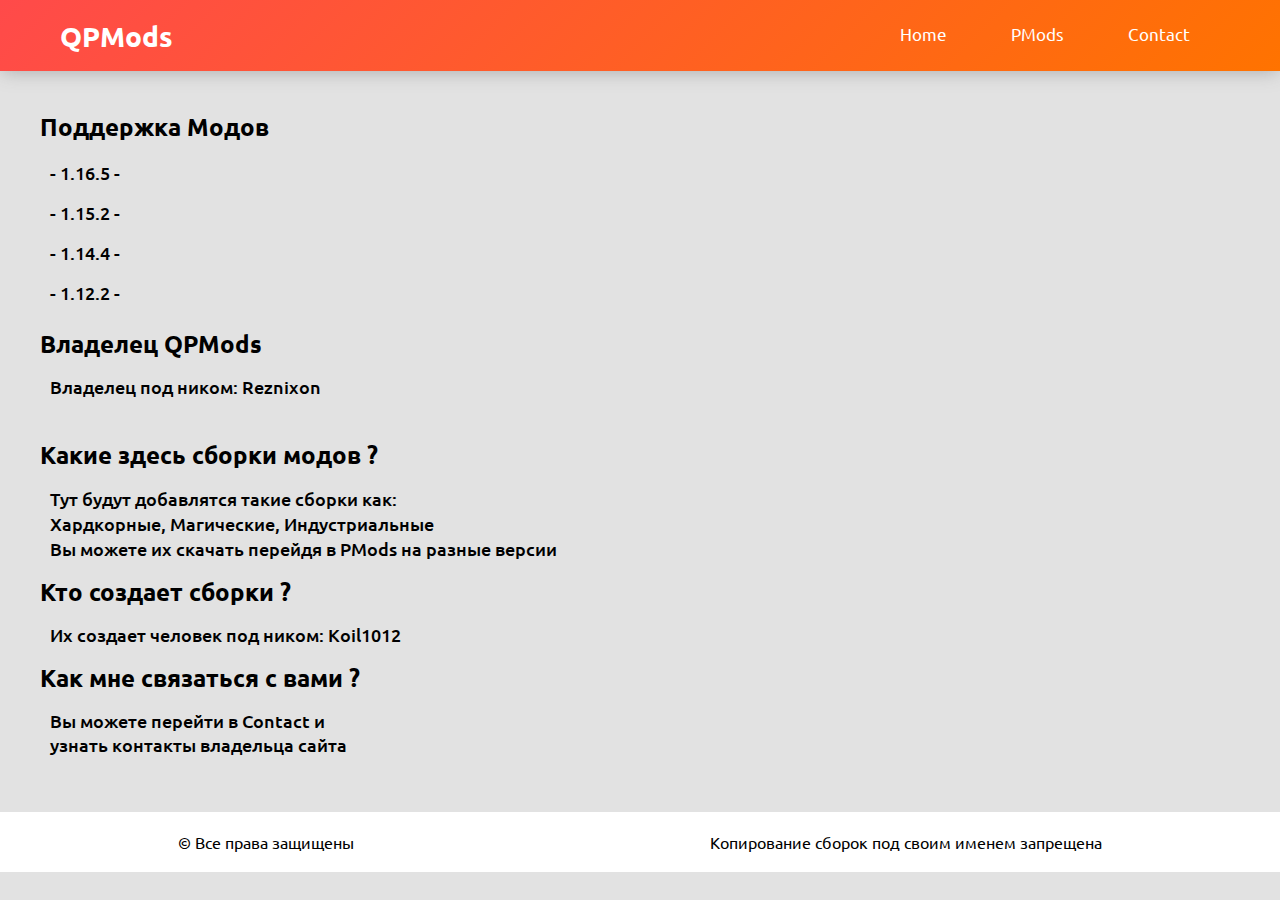
<file: index.html>
<!DOCTYPE html>
<html lang="en">
    <head>
        <meta charset="UTF-8">
        <meta http-equiv="X-UA-Compatible" content="IE=edge">
        <meta name="viewport" content="width=device-width, initial-scale=1.0">
        <link rel="stylesheet" href="styles/style.css">
        <link href="https://fonts.googleapis.com/css2?family=Ubuntu:wght@700&display=swap" rel="stylesheet">
        <link rel="shortcut icon" href="imgs/icon.png">
        <title>QPMods</title>
    </head>
    <body>
        <header class="header">
            <nav class="nav">
                <div class="navtop">
                    <h1 class="logo"><a href="#">QPMods</a></h1>
                    <ul class="menu">
                        <li><a href="index.html" class="link">Home</a></li>
                        <li><a href="pages/pmods.html" class="link">PMods</a></li>
                        <li><a href="pages/contact.html" class="link">Contact</a></li>
                    </ul>
                </div>
            </nav>
        </header>
        <main class="main">
            <section class="about">
                <div class="about-mods">
                    <h2 class="about-text">Поддержка Модов</h2>
                    <ul class="about-text-list">
                        <li> - 1.16.5 - </li>
                        <li> - 1.15.2 - </li>
                        <li> - 1.14.4 - </li>
                        <li> - 1.12.2 - </li>
                    </ul>
                <div class="about-mods2">
                    <h2 class="about-text about-text2">Владелец QPMods</h2>
                    <p class="about-owner-qpmods">
                        Владелец под ником: Reznixon
                    </p>
                </div>
                <div class="about-mods3">
                    <h2 class="about-text about-text3">Какие здесь сборки модов ?</h2>
                    <p class="about-use-qpmods">
                        Тут будут добавлятся такие сборки как:<br>Хардкорные, Магические, Индустриальные<br>
                        Вы можете их скачать перейдя в PMods на разные версии
                    </p>
                </div>
                <div class="about-mods4">
                    <h2 class="about-text about-text4">Кто создает сборки ?</h2>
                    <p class="about-who-create">
                        Их создает человек под ником: Koil1012
                    </p>
                </div>
                <div class="about-mods4">
                    <h2 class="about-text about-text4">Как мне связаться с вами ?</h2>
                    <p class="about-who-create">
                        Вы можете перейти в Contact и <br>узнать
                        контакты владельца сайта
                    </p>
                </div>
            </section>
        </main>
        <footer class="footer">
            <div class="copyright-none">
                <p class="copyright">
                    © Все права защищены
                </p>
                <p class="copynone">
                     Копирование сборок под своим именем запрещена
                </p>
            </div>
        </footer>
    </body>
</html>
</file>
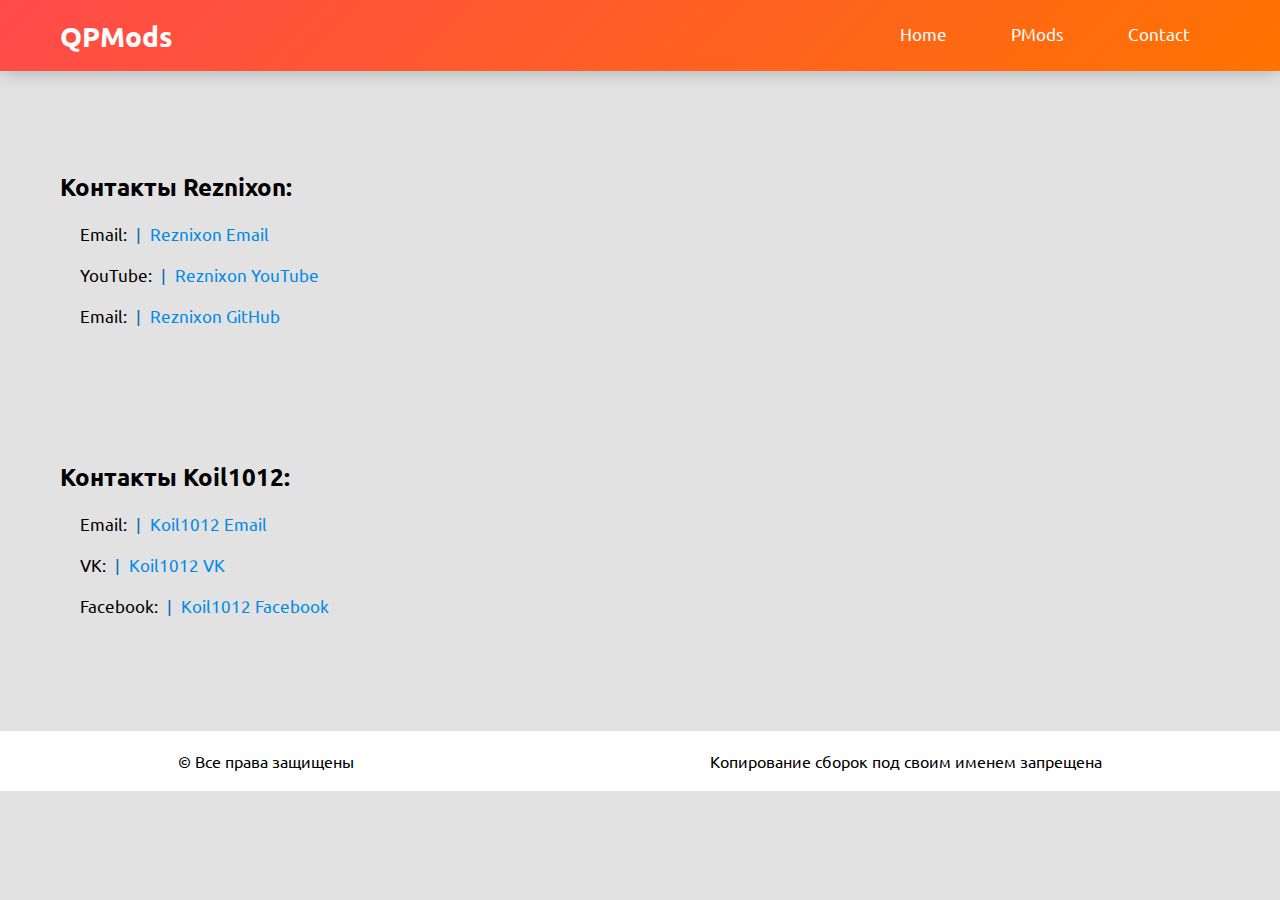
<file: pages/contact.html>
<!DOCTYPE html>
<html lang="en">
    <head>
        <meta charset="UTF-8">
        <meta http-equiv="X-UA-Compatible" content="IE=edge">
        <meta name="viewport" content="width=device-width, initial-scale=1.0">
        <link rel="stylesheet" href="../styles/contact.css">
        <link href="https://fonts.googleapis.com/css2?family=Ubuntu:wght@700&display=swap" rel="stylesheet">
        <title>QPMods</title>
    </head>
    <body>
        <header class="header">
            <nav class="nav">
                <div class="navtop">
                    <h1 class="logo"><a href="#">QPMods</a></h1>
                    <ul class="menu">
                        <li><a href="../index.html" class="link">Home</a></li>
                        <li><a href="pmods.html" class="link">PMods</a></li>
                        <li><a href="contact.html" class="link">Contact</a></li>
                    </ul>
                </div>
            </nav>
        </header>
        <main class="main">
            <div class="contacts">
                <h2 class="contacts-text">Контакты Reznixon:</h2>
                <p class="contacts-text-paragraf">
                    <p class="linkto email">Email:  <a href="mailto:reznixon@gmail.com" class="linktoa" target="_blank"><span>|</span> Reznixon Email</a></p>
                    <p class="linkto youtube">YouTube:  <a href="https://www.youtube.com/channel/UCIfbetNsFMPy9GRlCz-z7_w" class="linktoa" target="_blank"><span>|</span> Reznixon YouTube</a></p>
                    <p class="linkto github">Email:  <a href="https://github.com/Reznixon" target="_blank" class="linktoa"><span>|</span> Reznixon GitHub</a></p>
                </p>
            </div>
            <div class="contacts">
                <h2 class="contacts-text">Контакты Koil1012:</h2>
                <p class="contacts-text-paragraf">
                    <p class="linkto email">Email:  <a href="mailto:bomba92aqw@gmail.com" class="linktoa" target="_blank"><span>|</span> Koil1012 Email</a></p>
                    <p class="linkto vk">VK:  <a href="https://vk.com/id609253441" class="linktoa" target="_blank"><span>|</span> Koil1012 VK</a></p>
                    <p class="linkto facebook">Facebook:  <a href="https://www.facebook.com/profile.php?id=100042611359619" target="_blank" class="linktoa"><span>|</span> Koil1012 Facebook</a></p>
                </p>
            </div>
        </main>
        <footer class="footer">
            <div class="copyright-none">
                <p class="copyright">
                    © Все права защищены
                </p>
                <p class="copynone">
                    Копирование сборок под своим именем запрещена
                </p>
            </div>
        </footer>
    </body>
</html>
</file>
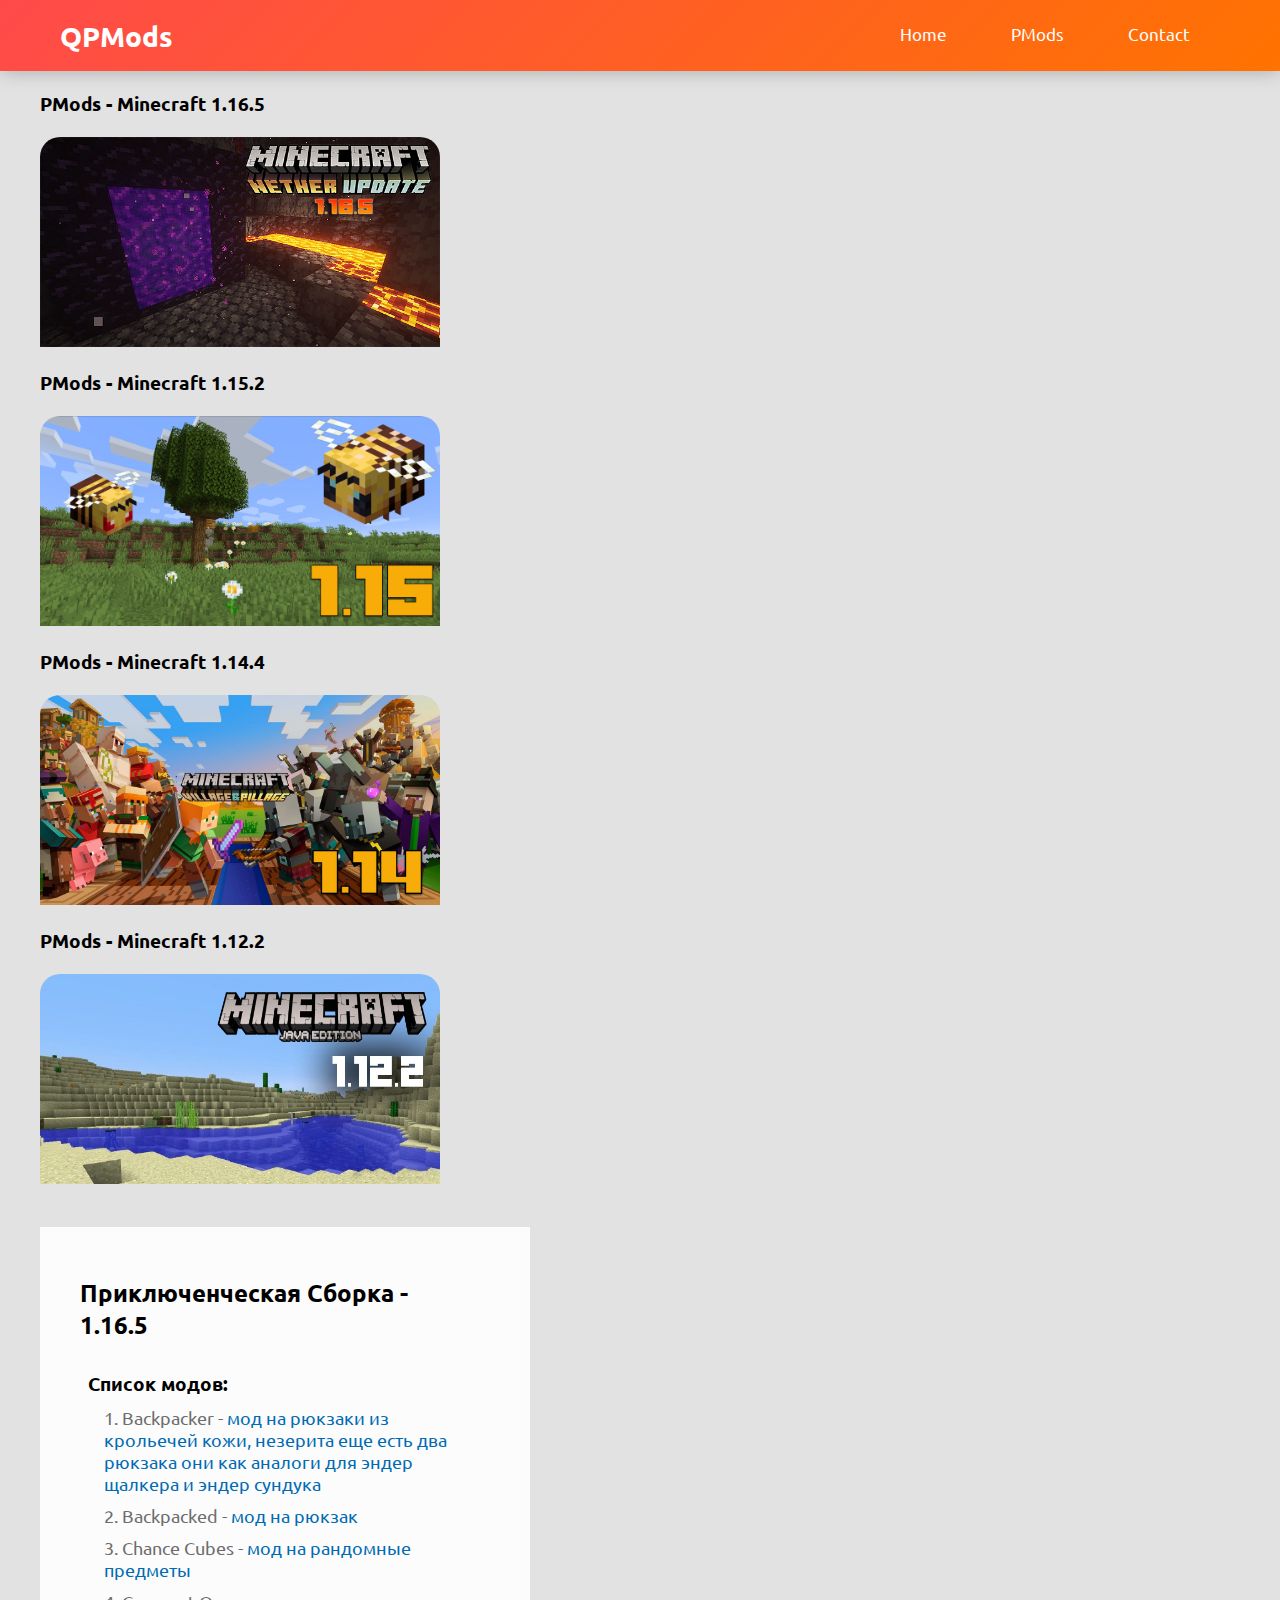
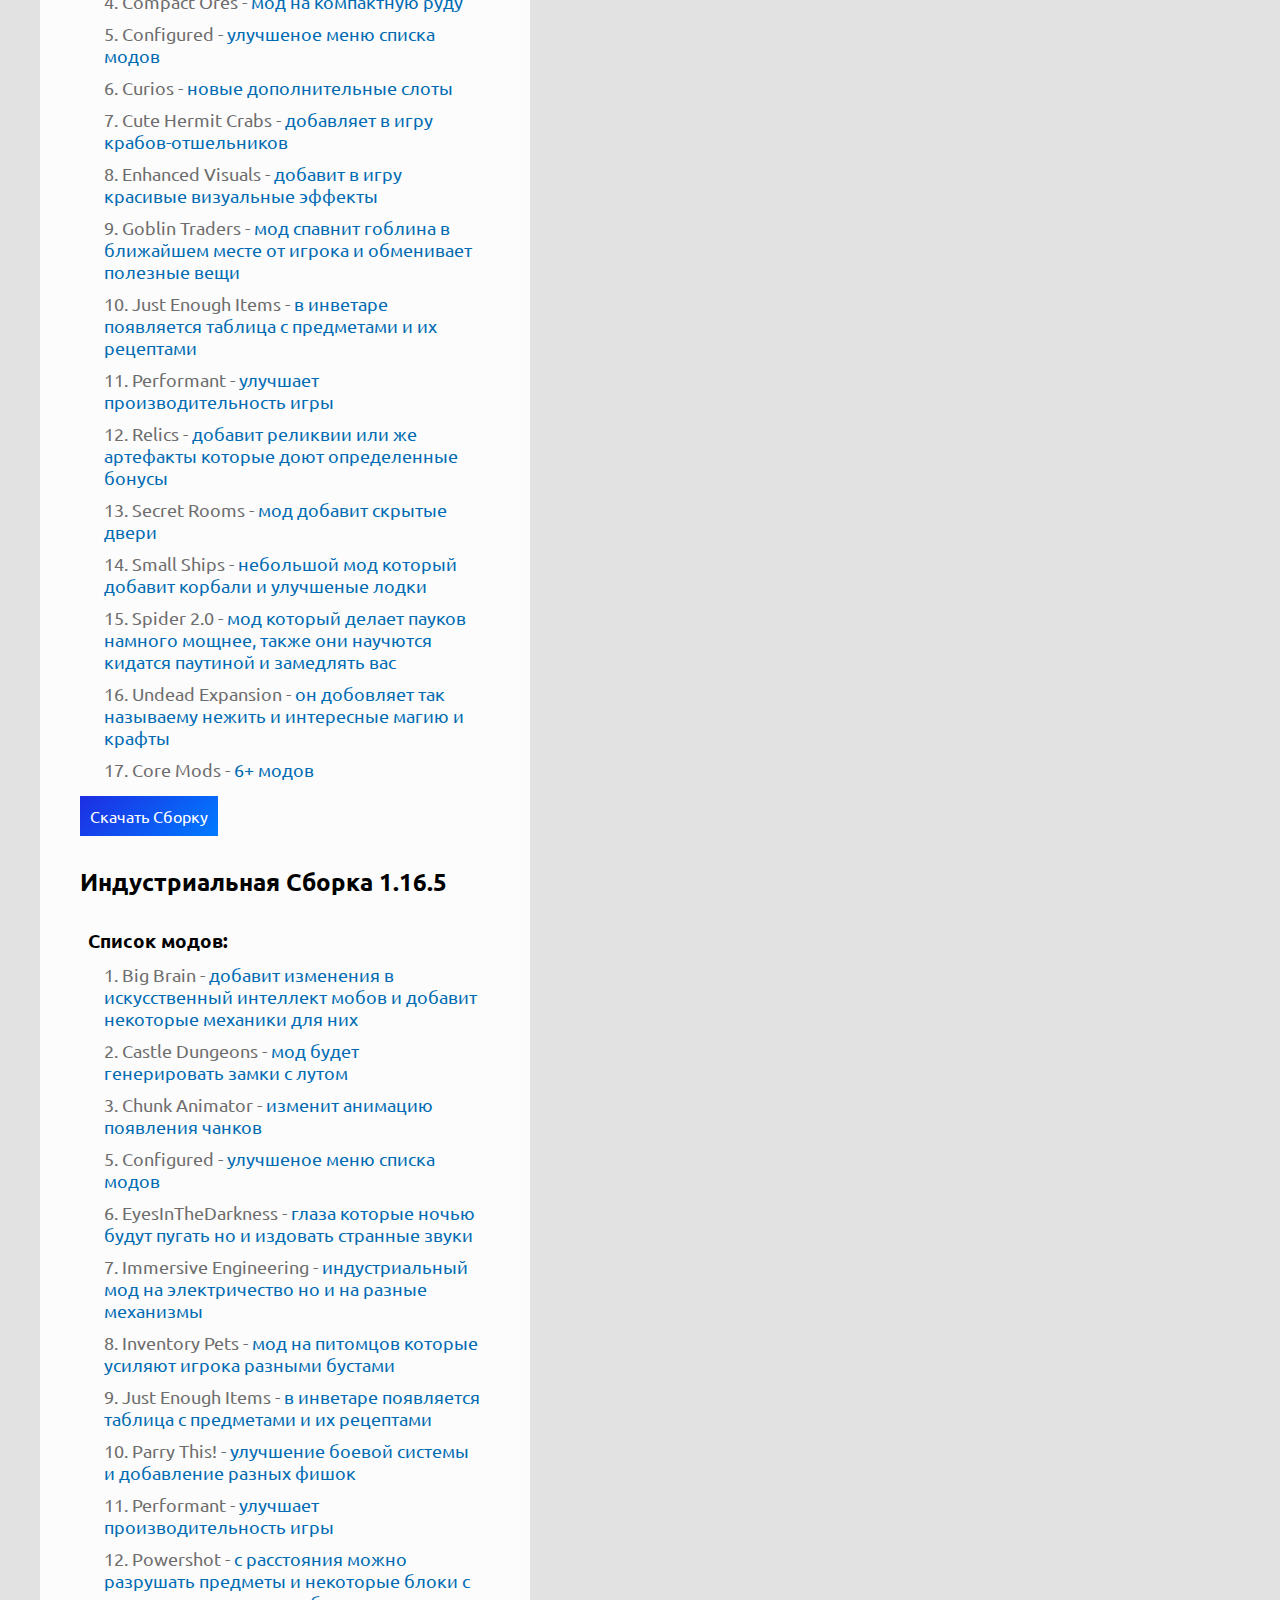
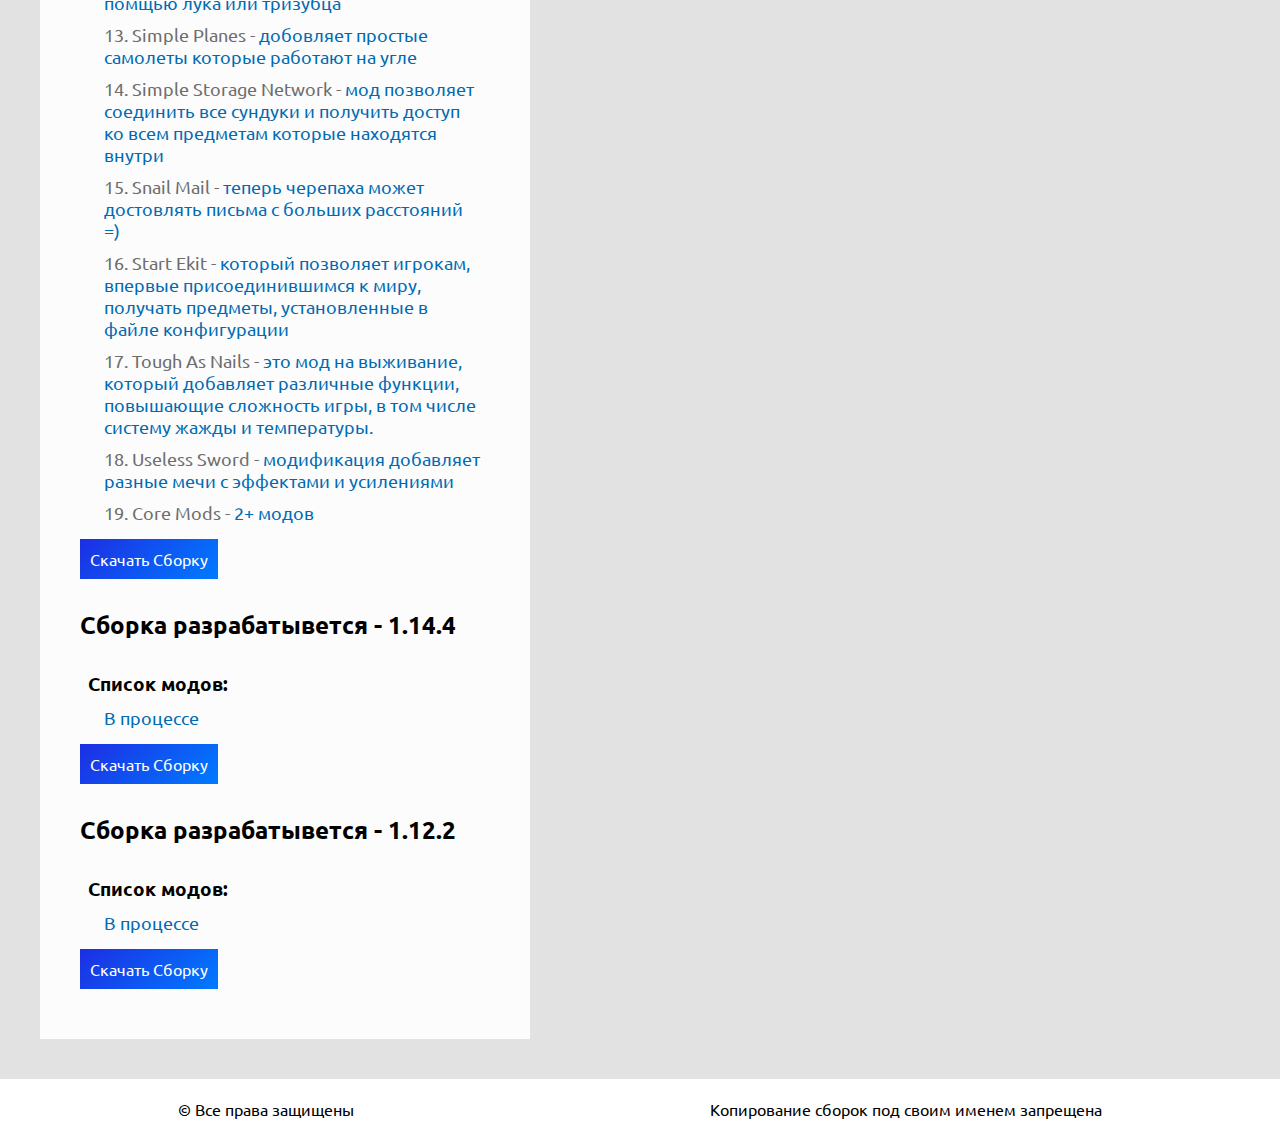
<file: pages/pmods.html>
<!DOCTYPE html>
<html lang="en">
    <head>
        <meta charset="UTF-8">
        <meta http-equiv="X-UA-Compatible" content="IE=edge">
        <meta name="viewport" content="width=device-width, initial-scale=1.0">
        <link href="https://fonts.googleapis.com/css2?family=Ubuntu:wght@700&display=swap" rel="stylesheet">
        <link rel="stylesheet" href="../styles/pmstyle.css">
        <title>QPMods</title>
    </head>
    <body>
        <header class="header">
            <nav class="nav">
                <div class="navtop">
                    <h1 class="logo"><a href="#">QPMods</a></h1>
                    <ul class="menu">
                        <li><a href="../index.html" class="link">Home</a></li>
                        <li><a href="pmods.html" class="link">PMods</a></li>
                        <li><a href="contact.html" class="link">Contact</a></li>
                    </ul>
                </div>
            </nav>
        </header>
        <main class="main">
            <div class="imgs">
                <h3 class="text-img">PMods - Minecraft 1.16.5</h3>
                <a href="#m1165"><img src="../imgs/nether.jpg" alt="nether" class="imgmine"></a>
                <h3 class="text-img">PMods - Minecraft 1.15.2</h3>
                <a href="#m1152"><img src="../imgs/treebee.jpg" alt="treebee" class="imgmine"></a>
                <h3 class="text-img">PMods - Minecraft 1.14.4</h3>
                <a href="#m1144"><img src="../imgs/bee.jpg" alt="bee" class="imgmine"></a>
                <h3 class="text-img">PMods - Minecraft 1.12.2</h3>
                <a href="#m1122"><img src="../imgs/beach.jpg" alt="beach" class="imgmine"></a>
            </div>
            <div class="assembly">
                <div class="assembly1165" id="m1165">
                    <div class="assambly-component">
                        <h2 class="assembly-about">Приключенческая Сборка - 1.16.5</h2>
                        <div class="mods1165-text">
                            <h3 class="list-assembly">Список модов: </h3>
                            <ul class="mods1165">
                                <li class="mod1165"><a href="#"><span>1. Backpacker - </span>мод на рюкзаки из крольечей кожи, незерита еще 
                                есть два рюкзака они как аналоги для эндер щалкера и эндер сундука</a></li>
                                <li class="mod1165"><a href="#"><span>2. Backpacked - </span>мод на рюкзак</a></li>
                                <li class="mod1165"><a href="#"><span>3. Chance Cubes - </span>мод на рандомные предметы</a></li>
                                <li class="mod1165"><a href="#"><span>4. Compact Ores - </span>мод на компактную руду</a></li>
                                <li class="mod1165"><a href="#"><span>5. Configured - </span>улучшеное меню списка модов</a></li>
                                <li class="mod1165"><a href="#"><span>6. Curios - </span>новые дополнительные слоты</a></li>
                                <li class="mod1165"><a href="#"><span>7. Cute Hermit Crabs - </span>добавляет в игру крабов-отшельников</a></li>
                                <li class="mod1165"><a href="#"><span>8. Enhanced Visuals - </span>добавит в игру красивые визуальные эффекты</a></li>
                                <li class="mod1165"><a href="#"><span>9. Goblin Traders - </span>мод спавнит гоблина в ближайшем месте от игрока и обменивает
                                полезные вещи</a></li>
                                <li class="mod1165"><a href="#"><span>10. Just Enough Items - </span>в инветаре появляется таблица с предметами и 
                                их рецептами</a></li>
                                <li class="mod1165"><a href="#"><span>11. Performant - </span>улучшает производительность игры</a></li>
                                <li class="mod1165"><a href="#"><span>12. Relics - </span>добавит реликвии или же артефакты которые доют
                                определенные бонусы</a></li>
                                <li class="mod1165"><a href="#"><span>13. Secret Rooms - </span>мод добавит скрытые двери</a></li>
                                <li class="mod1165"><a href="#"><span>14. Small Ships - </span>небольшой мод который добавит корбали и улучшеные
                                лодки</a></li>
                                <li class="mod1165"><a href="#"><span>15. Spider 2.0 - </span>мод который делает пауков намного мощнее, также они научются
                                кидатся паутиной и замедлять вас</a></li>
                                <li class="mod1165"><a href="#"><span>16. Undead Expansion - </span>он добовляет так называему нежить и интересные магию
                                и крафты</a></li>
                                <li class="mod1165"><a href="#"><span>17. Core Mods - </span>6+ модов</a></li>
                            </ul>
                            <a href="../files/mods.zip" download="" class="download-assamblye">Скачать Сборку</a>
                        </div>
                    </div>
                </div>
                <div class="assembly1165" id="m1165">
                    <div class="assambly-component">
                        <h2 class="assembly-about">Индустриальная Сборка 1.16.5</h2>
                        <div class="mods1165-text">
                            <h3 class="list-assembly">Список модов: </h3>
                            <ul class="mods1165">
                                <li class="mod1165"><a href="#"><span>1. Big Brain - </span>добавит изменения в искусственный интеллект мобов
                                 и добавит некоторые механики для них</a></li>
                                <li class="mod1165"><a href="#"><span>2. Castle Dungeons - </span>мод будет генерировать замки с лутом</a></li>
                                <li class="mod1165"><a href="#"><span>3. Chunk Animator - </span>изменит анимацию появления чанков</a></li>
                                <li class="mod1165"><a href="#"><span>5. Configured - </span>улучшеное меню списка модов</a></li>
                                <li class="mod1165"><a href="#"><span>6. EyesInTheDarkness - </span>глаза которые ночью будут пугать но и издовать странные звуки</a></li>
                                <li class="mod1165"><a href="#"><span>7. Immersive Engineering - </span>индустриальный мод на электричество но и на разные механизмы</a></li>
                                <li class="mod1165"><a href="#"><span>8. Inventory Pets - </span>мод на питомцов которые усиляют игрока разными бустами</a></li>
                                <li class="mod1165"><a href="#"><span>9. Just Enough Items - </span>в инветаре появляется таблица с предметами и 
                                их рецептами</a></li>
                                <li class="mod1165"><a href="#"><span>10. Parry This! - </span>улучшение боевой системы и добавление разных фишок</a></li>
                                <li class="mod1165"><a href="#"><span>11. Performant - </span>улучшает производительность игры</a></li>
                                <li class="mod1165"><a href="#"><span>12. Powershot - </span>с расстояния можно разрушать предметы и некоторые блоки с помщью лука или тризубца</a></li>
                                <li class="mod1165"><a href="#"><span>13. Simple Planes - </span>добовляет простые самолеты которые работают на угле</a></li>
                                <li class="mod1165"><a href="#"><span>14. Simple Storage Network - </span>мод позволяет соединить все сундуки и получить доступ ко всем предметам которые находятся внутри</a></li>
                                <li class="mod1165"><a href="#"><span>15. Snail Mail - </span>теперь черепаха может достовлять письма с больших расстояний =)</a></li>
                                <li class="mod1165"><a href="#"><span>16. Start Ekit - </span>который позволяет игрокам, впервые присоединившимся к миру, получать предметы, установленные в файле конфигурации</a></li>
                                <li class="mod1165"><a href="#"><span>17. Tough As Nails - </span>это мод на выживание, который добавляет различные функции, повышающие сложность игры, в том числе систему жажды и температуры.</a></li>
                                <li class="mod1165"><a href="#"><span>18. Useless Sword - </span>модификация добавляет разные мечи с эффектами и усилениями</a></li>
                                <li class="mod1165"><a href="#"><span>19. Core Mods - </span>2+ модов</a></li>
                            </ul>
                            <a href="../files/mods2.zip" download="" class="download-assamblye">Скачать Сборку</a>
                        </div>
                    </div>
                </div>
                <div class="assembly1165" id="m1144">
                    <div class="assambly-component">
                        <h2 class="assembly-about">Сборка разрабатывется - 1.14.4</h2>
                        <div class="mods1165-text">
                            <h3 class="list-assembly">Список модов: </h3>
                            <ul class="mods1165">
                                <li class="mod1165"><a href="#">В процессе</a></li>
                            </ul>
                            <a href="#" class="download-assamblye">Скачать Сборку</a>
                        </div>
                    </div>
                </div>
                <div class="assembly1165" id="m1122">
                    <div class="assambly-component">
                        <h2 class="assembly-about">Сборка разрабатывется - 1.12.2</h2>
                        <div class="mods1165-text">
                            <h3 class="list-assembly">Список модов: </h3>
                            <ul class="mods1165">
                                <li class="mod1165"><a href="#">В процессе</a></li>
                            </ul>
                            <a href="#" class="download-assamblye">Скачать Сборку</a>
                        </div>
                    </div>
                </div>
            </div>
        </main>
        <footer class="footer">
            <div class="copyright-none">
                <p class="copyright">
                    © Все права защищены
                </p>
                <p class="copynone">
                    Копирование сборок под своим именем запрещена
                </p>
            </div>
        </footer>
    </body>
</html>
</file>
<file: styles/style.css>
* {
    margin: 0;
    padding: 0;
}

body {
    font-family: 'Ubuntu', sans-serif;
    background-color: #e2e2e2;
}

a {
    text-decoration: none;
    color: rgb(255, 255, 255);
}

ul {
    text-decoration: none;
    list-style-type: none;
}

.navtop {
    display: flex;
    padding: 15px 60px;
    justify-content: space-between;
    background: rgba(255,74,74,1);
    background: -moz-linear-gradient(-45deg, rgba(255,74,74,1) 0%, rgba(255,115,0,1) 100%);
    background: -webkit-gradient(left top, right bottom, color-stop(0%, rgba(255,74,74,1)), color-stop(100%, rgba(255,115,0,1)));
    background: -webkit-linear-gradient(-45deg, rgba(255,74,74,1) 0%, rgba(255,115,0,1) 100%);
    background: -o-linear-gradient(-45deg, rgba(255,74,74,1) 0%, rgba(255,115,0,1) 100%);
    background: -ms-linear-gradient(-45deg, rgba(255,74,74,1) 0%, rgba(255,115,0,1) 100%);
    background: linear-gradient(135deg, rgba(255,74,74,1) 0%, rgba(255,115,0,1) 100%);
    filter: progid:DXImageTransform.Microsoft.gradient( startColorstr='#ff4a4a', endColorstr='#ff7300', GradientType=1 );
    -webkit-box-shadow: 0px 2px 18px -2px rgba(168,168,168,1);
    -moz-box-shadow: 0px 2px 18px -2px rgba(168,168,168,1);
    box-shadow: 0px 2px 18px -2px rgba(168,168,168,1);
}

.menu li {
    display: inline-block;
    padding: 8px 15px;
    color: rgb(255, 255, 255);
    text-decoration: none;
    text-align: center;
    align-items: center;
    font-size: 17px;
}

.logo a {
    text-decoration: none;
    font-size: 28px;
    color: rgb(255, 255, 255);
    text-align: center;
    align-items: center;
}

.menu a {
    padding: 10px 15px; 
    text-align: center;
    align-items: center;
}

.menu a:hover {
    background-color: rgb(255, 255, 255);
    color: rgb(255, 102, 0);
    border-radius: 20px;
}

.copyright-none {
    display: flex;
    justify-content: space-around;
    text-align: center;
    align-items: center;
    background-color: #fff;
    padding-top: 20px;
    padding-bottom: 20px;
}


.about-mods {
    margin: 40px 40px;
}

.about-text-list {
    margin-top: 10px;
    margin-left: 10px;
    line-height: 40px;
    font-size: 18px;
    font-weight: 500;
    padding-bottom: 15px;
}

.about-owner-qpmods {
    margin-top: 15px;
    margin-left: 10px;
    font-size: 18px;
    font-weight: 500;
    padding-bottom: 15px;
}

.about-use-qpmods {
    margin-top: 15px;
    margin-left: 10px;
    font-size: 18px;
    font-weight: 500;
    padding-bottom: 15px;
}

.about-use-qpmods {
    line-height: 25px;
}

.about-mods3 {
    margin-top: 25px;
}

.about-who-create {
    margin-top: 15px;
    margin-left: 10px;
    font-size: 18px;
    font-weight: 500;
    padding-bottom: 15px;
}

.copyright-none {
    display: flex;
    justify-content: space-around;
    text-align: center;
    align-items: center;
    background-color: #fff;
    padding-top: 20px;
    padding-bottom: 20px;
}
</file>
<file: styles/contact.css>
* {
    margin: 0;
    padding: 0;
}

body {
    display: flex;
    flex-direction: column;
    font-family: 'Ubuntu', sans-serif;
    background-color: #e2e2e2;
}

a {
    text-decoration: none;
    color: rgb(255, 255, 255);
}

ul {
    text-decoration: none;
    list-style-type: none;
}

.navtop {
    display: flex;
    padding: 15px 60px;
    justify-content: space-between;
    background: rgba(255,74,74,1);
    background: -moz-linear-gradient(-45deg, rgba(255,74,74,1) 0%, rgba(255,115,0,1) 100%);
    background: -webkit-gradient(left top, right bottom, color-stop(0%, rgba(255,74,74,1)), color-stop(100%, rgba(255,115,0,1)));
    background: -webkit-linear-gradient(-45deg, rgba(255,74,74,1) 0%, rgba(255,115,0,1) 100%);
    background: -o-linear-gradient(-45deg, rgba(255,74,74,1) 0%, rgba(255,115,0,1) 100%);
    background: -ms-linear-gradient(-45deg, rgba(255,74,74,1) 0%, rgba(255,115,0,1) 100%);
    background: linear-gradient(135deg, rgba(255,74,74,1) 0%, rgba(255,115,0,1) 100%);
    filter: progid:DXImageTransform.Microsoft.gradient( startColorstr='#ff4a4a', endColorstr='#ff7300', GradientType=1 );
    -webkit-box-shadow: 0px 2px 18px -2px rgba(168,168,168,1);
    -moz-box-shadow: 0px 2px 18px -2px rgba(168,168,168,1);
    box-shadow: 0px 2px 18px -2px rgba(168,168,168,1);
}

.menu li {
    display: inline-block;
    padding: 8px 15px;
    color: rgb(255, 255, 255);
    text-decoration: none;
    text-align: center;
    align-items: center;
    font-size: 17px;
}

.logo a {
    text-decoration: none;
    font-size: 28px;
    color: rgb(255, 255, 255);
    text-align: center;
    align-items: center;
}

.menu a {
    padding: 10px 15px; 
    text-align: center;
    align-items: center;
}

.menu a:hover {
    background-color: rgb(255, 255, 255);
    color: rgb(255, 102, 0);
    border-radius: 20px;
}

.contacts {
    margin: 100px 60px;
    padding-bottom: 15px;
}

.linkto {
    margin-left: 20px;
    margin-top: 20px;
    font-size: 17px;
}

.linkto a {
    color: #008ae6;
}

.linkto span {
    padding-right: 5px;
    color: #006bb3;
}

.linktoa {
    margin-left: 5px;
}

.github {
    padding-bottom: 20px;
}

.copyright-none {
    display: flex;
    justify-content: space-around;
    text-align: center;
    align-items: center;
    background-color: #fff;
    padding-top: 20px;
    padding-bottom: 20px;
}
</file>
<file: styles/pmstyle.css>
* {
    margin: 0;
    padding: 0;
}

body {
    font-family: 'Ubuntu', sans-serif;
    background-color: #e2e2e2;
}

a {
    text-decoration: none;
    color: #fff;
}

ul {
    text-decoration: none;
    list-style-type: none;
}

.navtop {
    display: flex;
    padding: 15px 60px;
    justify-content: space-between;
    background: rgba(255,74,74,1);
    background: -moz-linear-gradient(-45deg, rgba(255,74,74,1) 0%, rgba(255,115,0,1) 100%);
    background: -webkit-gradient(left top, right bottom, color-stop(0%, rgba(255,74,74,1)), color-stop(100%, rgba(255,115,0,1)));
    background: -webkit-linear-gradient(-45deg, rgba(255,74,74,1) 0%, rgba(255,115,0,1) 100%);
    background: -o-linear-gradient(-45deg, rgba(255,74,74,1) 0%, rgba(255,115,0,1) 100%);
    background: -ms-linear-gradient(-45deg, rgba(255,74,74,1) 0%, rgba(255,115,0,1) 100%);
    background: linear-gradient(135deg, rgba(255,74,74,1) 0%, rgba(255,115,0,1) 100%);
    filter: progid:DXImageTransform.Microsoft.gradient( startColorstr='#ff4a4a', endColorstr='#ff7300', GradientType=1 );
    -webkit-box-shadow: 0px 2px 18px -2px rgba(168,168,168,1);
    -moz-box-shadow: 0px 2px 18px -2px rgba(168,168,168,1);
    box-shadow: 0px 2px 18px -2px rgba(168,168,168,1);
}

.menu li {
    display: inline-block;
    padding: 8px 15px;
    color: rgb(255, 255, 255);
    text-decoration: none;
    text-align: center;
    align-items: center;
    font-size: 17px;
}

.logo a {
    text-decoration: none;
    font-size: 28px;
    color: rgb(255, 255, 255);
    text-align: center;
    align-items: center;
}

.menu a {
    padding: 10px 15px; 
    text-align: center;
    align-items: center;
}

.menu a:hover {
    background-color: rgb(255, 255, 255);
    color: rgb(255, 102, 0);
    border-radius: 20px;
}

.copyright-none {
    display: flex;
    justify-content: space-around;
    text-align: center;
    align-items: center;
    background-color: #fff;
    padding-top: 20px;
    padding-bottom: 20px;
}

.imgs {
    display: flex;
    flex-direction: column;
    margin: 20px 40px 20px 40px;
}

.imgmine {
    width: 400px;
    height: 210px;
    padding-bottom: 20px;
    border-radius: 20px;
}

.text-img {
    margin-bottom: 20px;
}

.assembly1165 {
    margin-left: 40px;
    width: 400px;
    margin-bottom: 20px;
}

.assembly-about {
    margin-bottom: 10px;
}

.list-assembly {
    margin-left: 8px;
}

.assambly-component {
    padding-bottom: 20px;
    margin-bottom: 20px;
}

.mods1165 {
    margin-left: 24px;
    margin-top: 10px;
    margin-bottom: 25px;
}

.mod1165 span {
    color: rgb(109, 109, 109);
}

.mods1165-text {
    padding-top: 20px;
}

.download-assamblye {
    padding: 10px;
    color: #fff;
    background: rgba(29,46,227,1);
    background: -moz-linear-gradient(-45deg, rgba(29,46,227,1) 0%, rgba(0,123,255,1) 100%);
    background: -webkit-gradient(left top, right bottom, color-stop(0%, rgba(29,46,227,1)), color-stop(100%, rgba(0,123,255,1)));
    background: -webkit-linear-gradient(-45deg, rgba(29,46,227,1) 0%, rgba(0,123,255,1) 100%);
    background: -o-linear-gradient(-45deg, rgba(29,46,227,1) 0%, rgba(0,123,255,1) 100%);
    background: -ms-linear-gradient(-45deg, rgba(29,46,227,1) 0%, rgba(0,123,255,1) 100%);
    background: linear-gradient(135deg, rgba(29,46,227,1) 0%, rgba(0,123,255,1) 100%);
    filter: progid:DXImageTransform.Microsoft.gradient( startColorstr='#1d2ee3', endColorstr='#007bff', GradientType=1 );
}

.mod1165 {
    margin-bottom: 10px;
}

.mod1165 a{
    color: #006bb3;
    font-size: 18px;
}

.assembly {
    width: 490px;
    margin-left: 40px;
    margin-bottom: 20px;
    padding-bottom: 20px;
    padding-top: 50px;
    margin-bottom: 40px;
    background-color: #fcfcfc;
}
</file>
